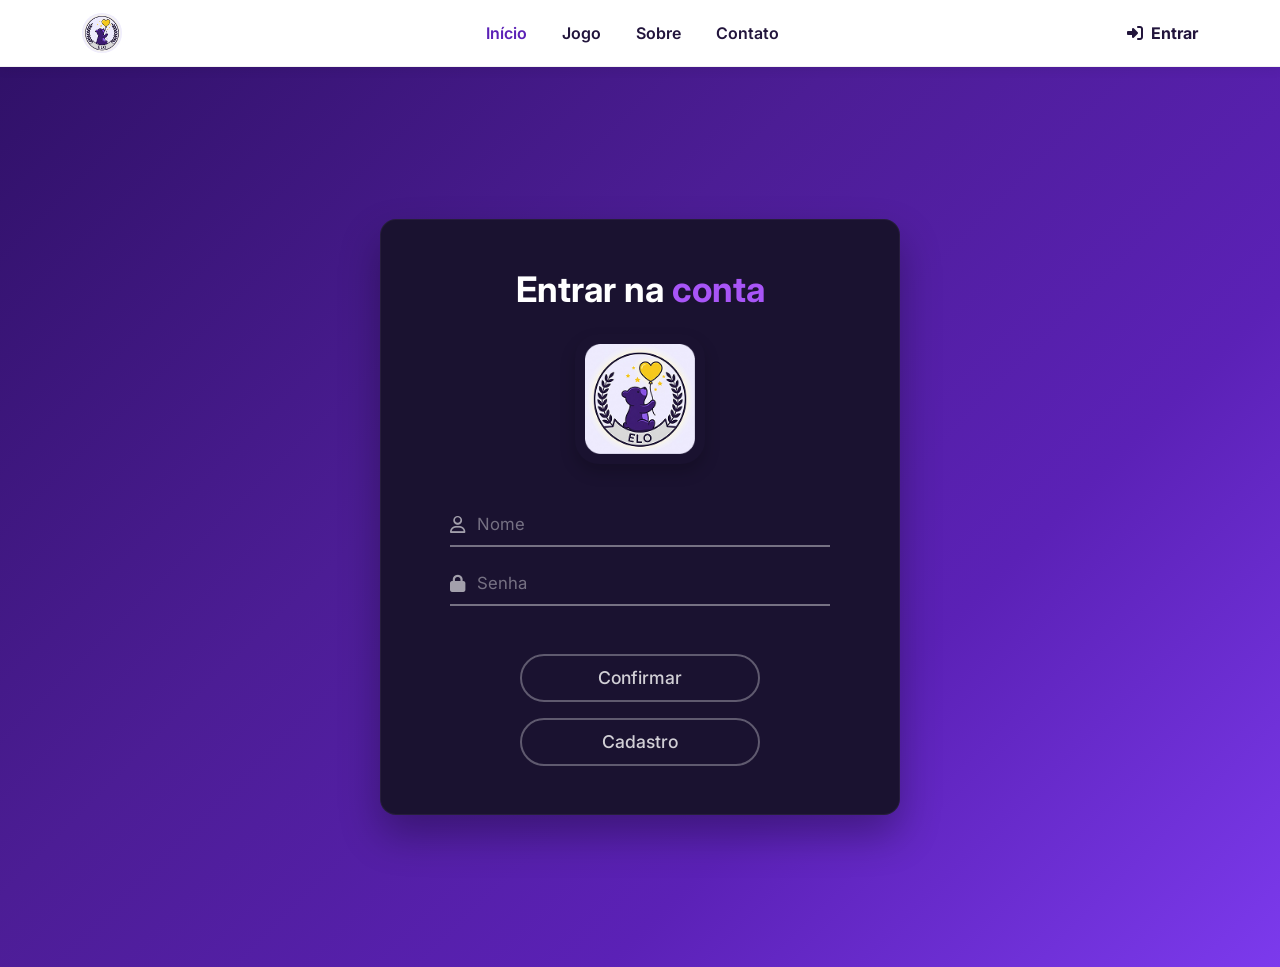
<file: pages/login/index.html>
<!DOCTYPE html>
<html lang="pt-br">

<head>
    <meta charset="UTF-8">
    <meta name="viewport" content="width=device-width, initial-scale=1.0">
    <title>Entrar na Conta - ELO</title>

    <link href="https://cdn.jsdelivr.net/npm/bootstrap@5.3.2/dist/css/bootstrap.min.css" rel="stylesheet">

    <link rel="preconnect" href="https://fonts.googleapis.com">
    <link rel="preconnect" href="https://fonts.gstatic.com" crossorigin>
    <link href="https://fonts.googleapis.com/css2?family=Inter:wght@400;500;600;700&display=swap" rel="stylesheet">
    
    <link rel="stylesheet" href="https://cdnjs.cloudflare.com/ajax/libs/font-awesome/6.4.0/css/all.min.css">

    <link rel="stylesheet" href="../../assets/css/styleLogin.css">
</head>

<body class="login-body">

    <header class="navbar navbar-expand-lg bg-white sticky-top">
        <div class="container navbar-container">
            <a class="navbar-brand logo-placeholder" href="/index.html">
                <img src="../../assets/img/logo.png" alt="Logo do ELO" class="img-fluid rounded-circle" style="width: 40px; height: 40px; object-fit: cover;">
            </a>
            
            <nav class="d-none d-md-flex align-items-center mx-auto">
                <ul class="nav-links">
                    <li><a href="../../index.html" class="active">Início</a></li>
                    <li><a href="../jogos/jogos.html">Jogo</a></li>
                    <li><a href="../sobre.html">Sobre</a></li>
                    <li><a href="../contato.html">Contato</a></li>
                </ul>
            </nav>
            
            <a href="index.html" class="btn-entrar">
                <i class="fa-solid fa-right-to-bracket"></i>Entrar
            </a>
        </div>
    </header>

    <div class="container min-vh-100 d-flex align-items-center justify-content-center p-3">
        
        <div class="login-box text-center p-4 p-sm-5 rounded-4 position-relative">
            
            <h1 class="login-title mb-4">Entrar na <span class="highlight-purple-light">conta</span></h1>
            
            <div class="logo-container mx-auto mb-5">
                <img src="../../assets/img/logo.png" alt="Logo do ELO" class="img-fluid logo-img w-100">
            </div>
            
            <form class="mx-auto form-container">
                
                <div class="input-group-custom mb-4 d-flex align-items-center">
                    <i class="fa-regular fa-user input-icon"></i>
                    <input type="text" placeholder="Nome" class="form-input-line w-100" required>
                </div>
                
                <div class="input-group-custom mb-5 d-flex align-items-center">
                    <i class="fa-solid fa-lock input-icon"></i>
                    <input type="password" placeholder="Senha" class="form-input-line w-100" required>
                </div>
                
                <div class="d-flex flex-column gap-3 align-items-center mt-4">
                    <button type="submit" class="btn-login-action btn-confirmar">Confirmar</button>
                    <a href="cadastro/cadastro.html" class="btn-login-action btn-cadastro text-decoration-none d-flex align-items-center justify-content-center">Cadastro</a>
                </div>
                
            </form>
        </div>
        
    </div>

</body>
</html>
</file>
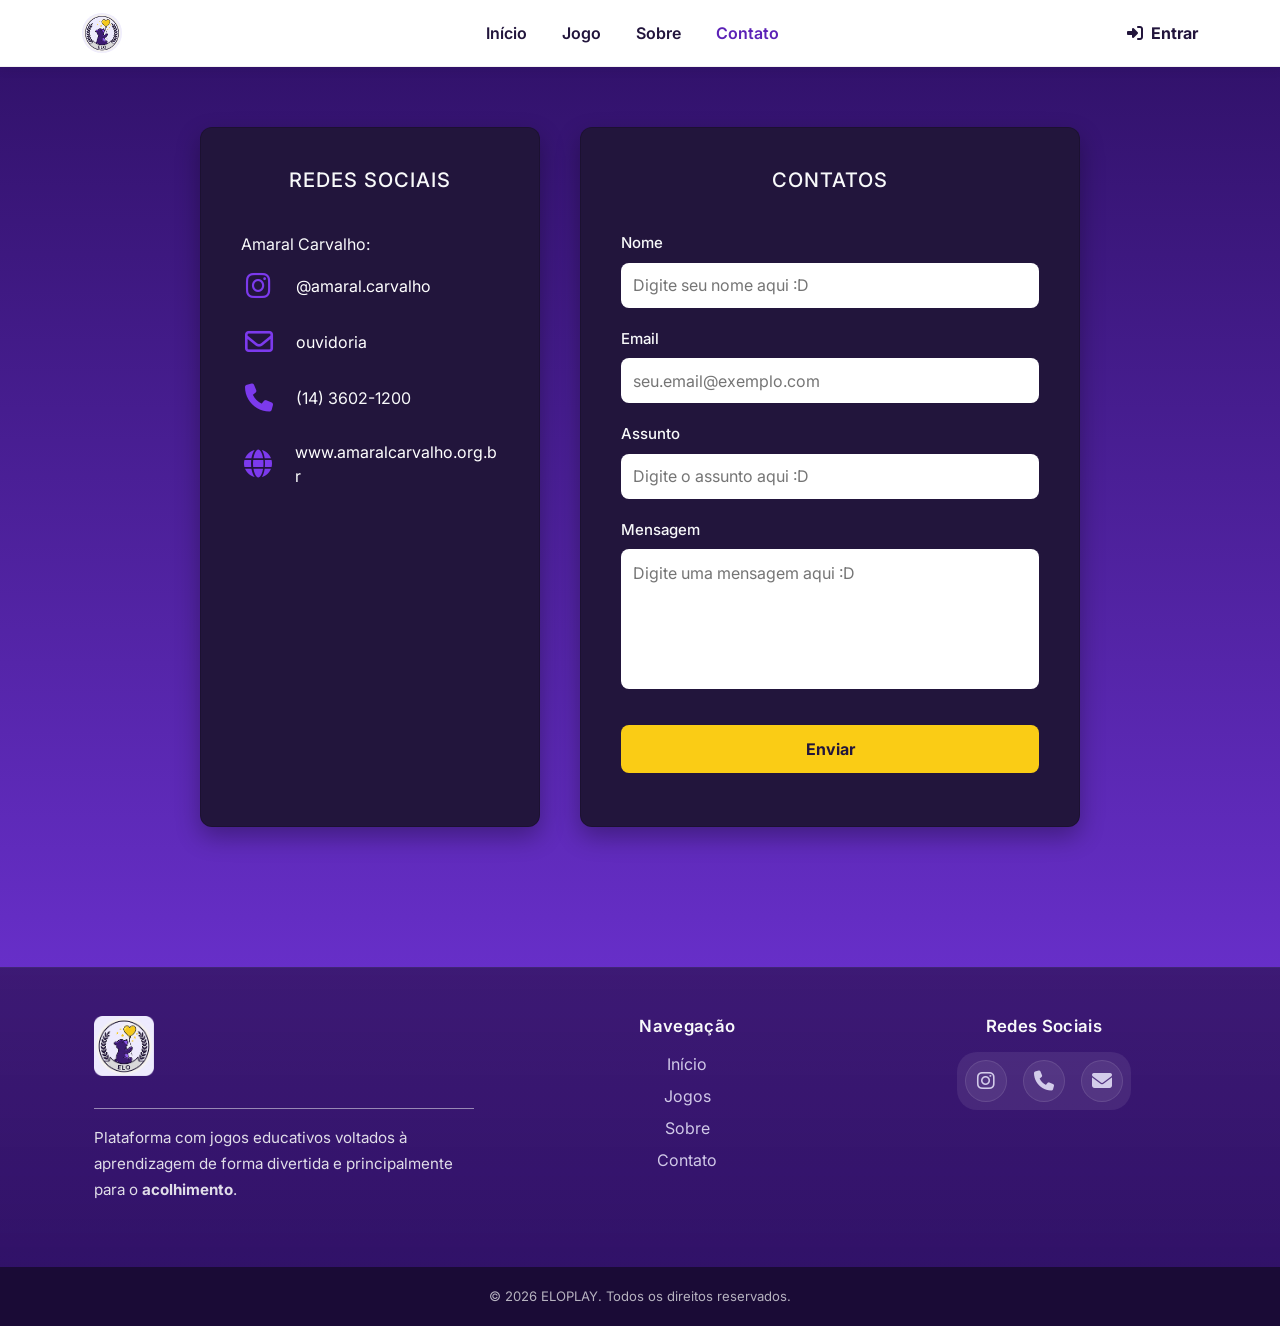
<file: pages/contato.html>
<!DOCTYPE html>
<html lang="pt-BR">

<head>
    <meta charset="UTF-8">
    <meta name="viewport" content="width=device-width, initial-scale=1.0">
    <title>Contato | ELO</title>
    <link href="https://cdn.jsdelivr.net/npm/bootstrap@5.3.2/dist/css/bootstrap.min.css" rel="stylesheet">

    <link rel="apple-touch-icon" sizes="180x180" href="../assets/img/favicon_io/apple-touch-icon.png">
    <link rel="icon" type="image/png" sizes="32x32" href="../assets/img/favicon_io/favicon-32x32.png">
    <link rel="icon" type="image/png" sizes="16x16" href="../assets/img/favicon_io/favicon-16x16.png">
    <link rel="manifest" href="../assets/img/favicon_io/site.webmanifest">

    <link rel="preconnect" href="https://fonts.googleapis.com">
    <link rel="preconnect" href="https://fonts.gstatic.com" crossorigin>
    <link href="https://fonts.googleapis.com/css2?family=Inter:wght@400;500;600;700&display=swap" rel="stylesheet">

    <link rel="stylesheet" href="https://cdnjs.cloudflare.com/ajax/libs/font-awesome/6.4.0/css/all.min.css">
    <link rel="stylesheet" href="../assets/css/stylePrincipal.css">
    <link rel="stylesheet" href="../assets/css/styleContato.css">
</head>

<body>

    <header class="navbar navbar-expand-lg bg-white sticky-top">
        <div class="container navbar-container">
            <a class="navbar-brand logo-placeholder" href="../index.html">
                <img src="../assets/img/logo.png" alt="Logo do ELO" class="img-fluid rounded-circle"
                    style="width: 40px; height: 40px; object-fit: cover;">
            </a>

            <nav class="d-md-flex align-items-center mx-auto">
                <ul class="nav-links">
                    <li><a href="../index.html">Início</a></li>
                    <li><a href="jogos/jogos.html">Jogo</a></li>
                    <li><a href="sobre.html">Sobre</a></li>
                    <li><a href="contato.html" class="active">Contato</a></li>
                </ul>
            </nav>

            <a href="login/index.html" class="btn-entrar">
                <i class="fa-solid fa-right-to-bracket"></i>Entrar
            </a>
        </div>
    </header>

    <main>

        <section class="card redes-sociais-card text-light">
            <h2>Redes Sociais</h2>
            <p>Amaral Carvalho:</p>

            <div class="rede-item">
                <i class="fa-brands fa-instagram"></i>
                <a href="https://www.instagram.com/amaral.carvalho/" target="_blank" rel="noopener">@amaral.carvalho</a>
            </div>

            <div class="rede-item">
                <i class="fa-regular fa-envelope"></i>
                <a href="mailto:ouvidoria@amaralcarvalho.org.br" target="_blank" rel="noopener">ouvidoria</a>
            </div>

            <div class="rede-item">
                <i class="fa-solid fa-phone"></i>
                <span>(14) 3602-1200</span>
            </div>

            <div class="rede-item">
                <i class="fa-solid fa-globe"></i>
                <a href="https://www.amaralcarvalho.org.br/" target="_blank"
                    rel="noopener">www.amaralcarvalho.org.br</a>
            </div>
        </section>

        <section class="card contato-card text-light">
            <h2>Contatos</h2>
            <form>
                <div class="form-group">
                    <label for="nome">Nome</label>
                    <input type="text" id="nome" name="nome" placeholder="Digite seu nome aqui :D" required>
                </div>

                <div class="form-group">
                    <label for="email">Email</label>
                    <input type="email" id="email" name="email" placeholder="seu.email@exemplo.com" required>
                </div>

                <div class="form-group">
                    <label for="assunto">Assunto</label>
                    <input type="text" id="assunto" name="assunto" placeholder="Digite o assunto aqui :D" required>
                </div>

                <div class="form-group">
                    <label for="mensagem">Mensagem</label>
                    <textarea id="mensagem" name="mensagem" placeholder="Digite uma mensagem aqui :D" required></textarea>
                </div>

                <button type="submit" class="btn-enviar">Enviar</button>
            </form>
        </section>

    </main>

    <footer class="text-light pt-5">
        <div class="container">
            <div class="row gy-4 align-items-start footer-grid mb-5">
                <div class="col-12 col-md-4 footer-brand px-3 px-md-0">
                    <img src="../assets/img/logo.png" alt="Logo do ELO" class="img-fluid mb-3"
                        style="width: 60px; height: 60px; object-fit: cover;">
                    <hr class="border-light opacity-50">
                    <p>Plataforma com jogos educativos voltados à aprendizagem de forma divertida e principalmente para
                        o <strong>acolhimento</strong>.</p>
                </div>

                <div class="col-12 col-sm-6 col-md-3 footer-links footer-column text-center">
                    <h4 class="h5 mb-3">Navegação</h4>
                    <div class="d-flex flex-column gap-2">
                        <a href="../index.html" class="text-hover-white">Início</a>
                        <a href="jogos/jogos.html" class="text-hover-white">Jogos</a>
                        <a href="sobre.html" class="text-hover-white">Sobre</a>
                        <a href="contato.html" class="text-hover-white">Contato</a>
                    </div>
                </div>

                <div class="col-12 col-sm-6 col-md-3 footer-contato footer-column text-center">
                    <h4 class="h5 mb-3">Redes Sociais</h4>
                    <div class="footer-icons d-flex justify-content-center gap-3 fs-5">
                        <a href="#" class="footer-social-icon text-hover-white" aria-label="Instagram"><i
                                class="fa-brands fa-instagram"></i></a>
                        <a href="#" class="footer-social-icon text-hover-white" aria-label="Telefone"><i
                                class="fa-solid fa-phone"></i></a>
                        <a href="#" class="footer-social-icon text-hover-white" aria-label="E-mail"><i
                                class="fa-solid fa-envelope"></i></a>
                    </div>
                </div>
            </div>
        </div>

        <div class="down-footer">
            <div class="container">
                <div class="row">
                    <div class="col-12 text-center footer-bottom">
                        <p class="mb-0">&copy; 2026 ELOPLAY. Todos os direitos reservados.</p>
                    </div>
                </div>
            </div>
        </div>
    </footer>

</body>

</html>
</file>
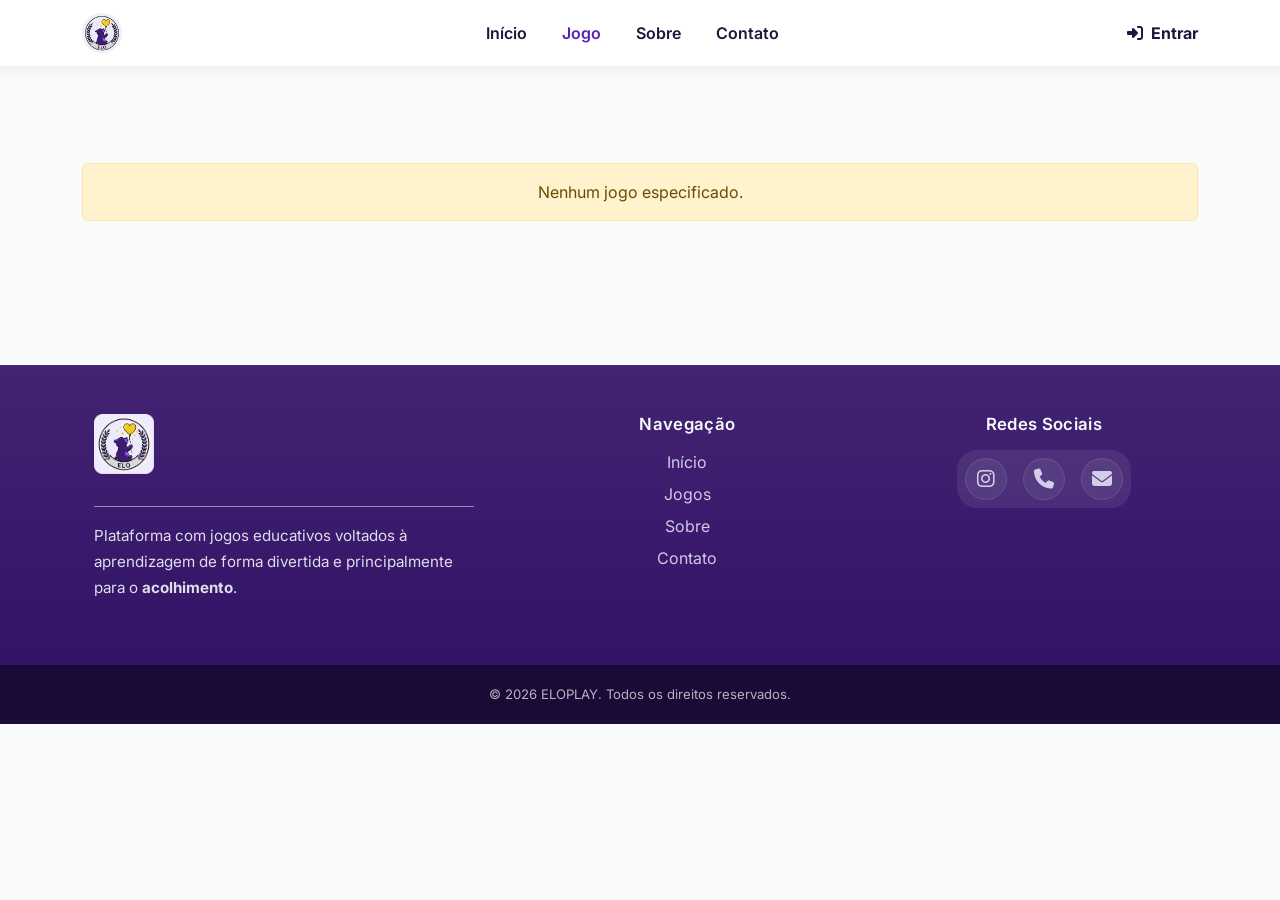
<file: pages/jogos/descricao.html>
<!DOCTYPE html>
<html lang="pt-br">

<head>
    <meta charset="UTF-8">
    <meta name="viewport" content="width=device-width, initial-scale=1.0">
    <title>Descrição do Jogo | ELO</title>

    <link rel="apple-touch-icon" sizes="180x180" href="../../assets/img/favicon_io/apple-touch-icon.png">
    <link rel="icon" type="image/png" sizes="32x32" href="../../assets/img/favicon_io/favicon-32x32.png">
    <link rel="icon" type="image/png" sizes="16x16" href="../../assets/img/favicon_io/favicon-16x16.png">
    <link rel="manifest" href="../../assets/img/favicon_io/site.webmanifest">

    <link href="https://cdn.jsdelivr.net/npm/bootstrap@5.3.2/dist/css/bootstrap.min.css" rel="stylesheet">

    <link rel="stylesheet" href="../../assets/css/styleDescricao.css">
    <link rel="stylesheet" href="../../assets/css/stylePrincipal.css">

    <link rel="preconnect" href="https://fonts.googleapis.com">
    <link href="https://fonts.googleapis.com/css2?family=Inter:wght@400;500;600;700&display=swap" rel="stylesheet">

    <link rel="stylesheet" href="https://cdnjs.cloudflare.com/ajax/libs/font-awesome/6.4.0/css/all.min.css">
</head>

<body>

    <header class="navbar navbar-expand-lg bg-white sticky-top container-fluid">
        <div class="container navbar-container">
            <a class="navbar-brand logo-placeholder" href="../../index.html">
                <img src="../../assets/img/logo.png" alt="Logo do ELO" class="img-fluid rounded-circle"
                    style="width: 40px; height: 40px; object-fit: cover;">
            </a>

            <nav class="d-md-flex align-items-center mx-auto">
                <ul class="nav-links">
                    <li><a href="../../index.html">Início</a></li>
                    <li><a href="jogos.html" class="active">Jogo</a></li>
                    <li><a href="../sobre.html">Sobre</a></li>
                    <li><a href="../contato.html">Contato</a></li>
                </ul>
            </nav>

            <a href="../login/index.html" class="btn-entrar">
                <i class="fa-solid fa-right-to-bracket"></i>Entrar
            </a>
        </div>
    </header>

    <main class="container py-5">

        <section class="hero-jogo">
            <div class="hero-imagem">
                <img id="imagem-jogo" src="../../assets/img/logo.png" alt="Imagem do jogo">
            </div>

            <div class="hero-conteudo">
                <span class="avaliacao" id="avaliacao-jogo"></span>
                <h1 id="nome-jogo"></h1>
                <p class="subtitulo" id="subtitulo-jogo"></p>
                <a href="#" class="btn-jogar" id="btn-jogar">Jogar Agora</a>
            </div>
        </section>

        <section class="informacoes mt-5">
            <div class="info-card">
                <i class="fa-solid fa-child-reaching"></i>
                <h6>Faixa Etária</h6>
                <p id="idade-jogo"></p>
            </div>

            <div class="info-card">
                <i class="fa-regular fa-clock"></i>
                <h6>Duração</h6>
                <p id="duracao-jogo"></p>
            </div>

            <div class="info-card">
                <i class="fa-solid fa-chart-simple"></i>
                <h6>Dificuldade</h6>
                <p id="dificuldade-jogo"></p>
            </div>
        </section>

        <section class="categorias mt-4" id="categorias-jogo"></section>

        <section class="descricao mt-5">
            <h2>Sobre o jogo</h2>
            <p id="descricao-jogo"></p>
        </section>

        <section class="avaliar mt-5">
            <h2>Avalie este jogo</h2>
            <textarea id="avaliacao-texto" placeholder="Compartilhe sua experiência..."></textarea>
            <button class="btn-publicar" type="button">Publicar Avaliação</button>
        </section>

    </main>

    <footer class="text-light pt-5">
        <div class="container">
            <div class="row gy-4 align-items-start footer-grid mb-5">
                <div class="col-12 col-md-4 footer-brand px-3 px-md-0">
                    <img src="../../assets/img/logo.png" alt="Logo do ELO" class="img-fluid mb-3"
                        style="width: 60px; height: 60px; object-fit: cover;">
                    <hr class="border-light opacity-50">
                    <p>Plataforma com jogos educativos voltados à aprendizagem de forma divertida e principalmente para
                        o <strong>acolhimento</strong>.</p>
                </div>

                <div class="col-12 col-sm-6 col-md-3 footer-links footer-column text-center">
                    <h4 class="h5 mb-3">Navegação</h4>
                    <div class="d-flex flex-column gap-2">
                        <a href="../../index.html" class="text-hover-white">Início</a>
                        <a href="jogos.html" class="text-hover-white">Jogos</a>
                        <a href="../sobre.html" class="text-hover-white">Sobre</a>
                        <a href="../contato.html" class="text-hover-white">Contato</a>
                    </div>
                </div>

                <div class="col-12 col-sm-6 col-md-3 footer-contato footer-column text-center">
                    <h4 class="h5 mb-3">Redes Sociais</h4>
                    <div class="footer-icons d-flex justify-content-center gap-3 fs-5">
                        <a href="#" class="footer-social-icon text-hover-white" aria-label="Instagram"><i
                                class="fa-brands fa-instagram"></i></a>
                        <a href="#" class="footer-social-icon text-hover-white" aria-label="Telefone"><i
                                class="fa-solid fa-phone"></i></a>
                        <a href="#" class="footer-social-icon text-hover-white" aria-label="E-mail"><i
                                class="fa-solid fa-envelope"></i></a>
                    </div>
                </div>
            </div>
        </div>

        <div class="down-footer">
            <div class="container">
                <div class="row">
                    <div class="col-12 text-center footer-bottom">
                        <p class="mb-0">&copy; 2026 ELOPLAY. Todos os direitos reservados.</p>
                    </div>
                </div>
            </div>
        </div>
    </footer>

    <script src="https://cdn.jsdelivr.net/npm/bootstrap@5.3.2/dist/js/bootstrap.bundle.min.js"></script>
    <script src="../../assets/js/descricao.js" defer></script>
</body>

</html>
</file>
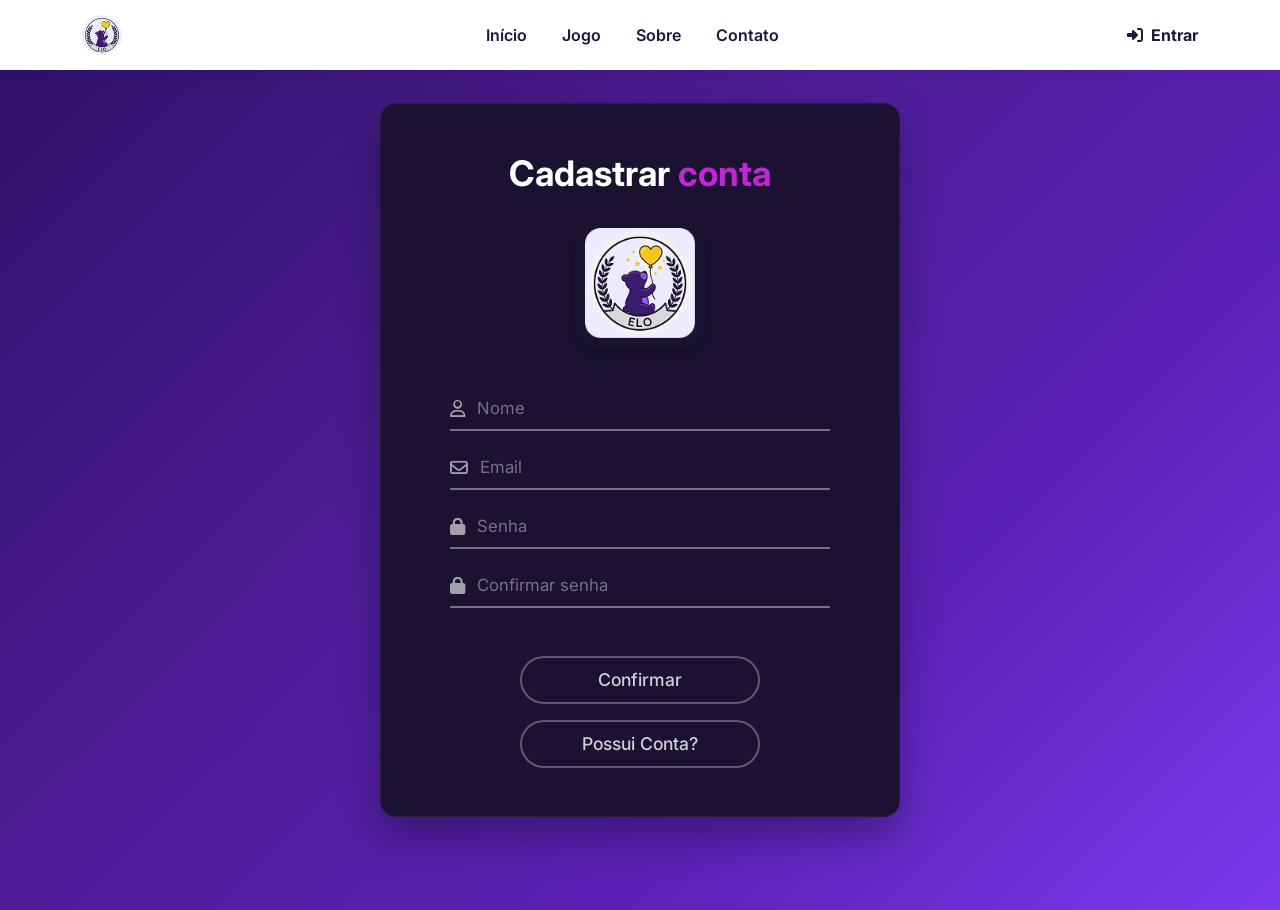
<file: pages/login/cadastro.html>
<!DOCTYPE html>
<html lang="pt-br">

<head>
    <meta charset="UTF-8">
    <meta name="viewport" content="width=device-width, initial-scale=1.0">
    <title>Cadastrar Conta | ELO</title>

    <link href="https://cdn.jsdelivr.net/npm/bootstrap@5.3.2/dist/css/bootstrap.min.css" rel="stylesheet">

    <link rel="preconnect" href="https://fonts.googleapis.com">
    <link rel="preconnect" href="https://fonts.gstatic.com" crossorigin>
    <link href="https://fonts.googleapis.com/css2?family=Inter:wght@400;500;600;700&display=swap" rel="stylesheet">

    <link rel="stylesheet" href="https://cdnjs.cloudflare.com/ajax/libs/font-awesome/6.4.0/css/all.min.css">

    <link rel="stylesheet" href="../../assets/css/styleCadastro.css">
</head>

<body class="login-body">

    <header class="navbar navbar-expand-lg bg-white sticky-top">
        <div class="container navbar-container">
            <a class="navbar-brand logo-placeholder" href="../../index.html">
                <img src="../../assets/img/logo.png" alt="Logo do ELO" class="img-fluid rounded-circle"
                    style="width: 40px; height: 40px; object-fit: cover;">
            </a>

            <nav class="d-none d-md-flex align-items-center mx-auto">
                <ul class="nav-links">
                    <li><a href="../../index.html">Início</a></li>
                    <li><a href="../jogos/jogos.html">Jogo</a></li>
                    <li><a href="../sobre.html">Sobre</a></li>
                    <li><a href="../contato.html">Contato</a></li>
                </ul>
            </nav>

            <a href="index.html" class="btn-entrar">
                <i class="fa-solid fa-right-to-bracket"></i>Entrar
            </a>
        </div>
    </header>

    <div class="container min-vh-100 d-flex align-items-center justify-content-center p-3" style="margin-top: -60px;">

        <div class="login-box text-center p-4 p-sm-5 rounded-4 position-relative">

            <h1 class="login-title mb-4">Cadastrar <span class="highlight-magenta">conta</span></h1>

            <div class="logo-container mx-auto mb-5">
                <img src="../../assets/img/logo.png" alt="Logo do ELO" class="img-fluid logo-img w-100">
            </div>

            <form class="mx-auto form-container">
                <div class="input-group-custom mb-4 d-flex align-items-center">
                    <i class="fa-regular fa-user input-icon"></i>
                    <input type="text" name="nome" placeholder="Nome" class="form-input-line w-100" required>
                </div>

                <div class="input-group-custom mb-4 d-flex align-items-center">
                    <i class="fa-regular fa-envelope input-icon"></i>
                    <input type="email" name="email" placeholder="Email" class="form-input-line w-100" required>
                </div>

                <div class="input-group-custom mb-4 d-flex align-items-center">
                    <i class="fa-solid fa-lock input-icon"></i>
                    <input type="password" name="senha" placeholder="Senha" class="form-input-line w-100" required
                        minlength="6">
                </div>

                <div class="input-group-custom mb-5 d-flex align-items-center">
                    <i class="fa-solid fa-lock input-icon"></i>
                    <input type="password" name="confirmar-senha" placeholder="Confirmar senha"
                        class="form-input-line w-100" required minlength="6">
                </div>

                <div class="d-flex flex-column gap-3 align-items-center mt-4">
                    <button type="submit" class="btn-login-action btn-confirmar">Confirmar</button>
                    <a href="index.html"
                        class="btn-login-action btn-possui-conta text-decoration-none d-flex align-items-center justify-content-center">Possui
                        Conta?</a>
                </div>
            </form>
        </div>

    </div>

</body>

</html>
</file>
<file: assets/css/styleLogin.css>
/* --- CONFIGURAÇÕES GERAIS --- */
* {
    margin: 0;
    padding: 0;
    box-sizing: border-box;
    font-family: 'Inter', sans-serif;
}

/* --- NAVBAR --- */
header {
    box-shadow: 0 4px 10px rgba(0, 0, 0, 0.05);
    border-bottom: 1px solid rgba(0, 0, 0, 0.05);
}

.navbar-container {
    display: flex;
    justify-content: space-between;
    align-items: center;
}

.nav-links {
    display: flex;
    list-style: none;
    gap: 35px;
    margin: 0;
    padding: 0;
}

.nav-links li a {
    text-decoration: none;
    color: #22153C;
    font-weight: 600;
    font-size: 16px;
    transition: color 0.2s ease;
    padding: 8px 0;
}

.nav-links li a:hover,
.nav-links li a.active {
    color: #5B21B6;
}

.btn-entrar {
    display: flex;
    align-items: center;
    gap: 8px;
    text-decoration: none;
    color: #22153C;
    font-weight: 700;
    font-size: 16px;
    transition: transform 0.2s ease;
}

.btn-entrar:hover {
    color: #5B21B6;
    transform: translateY(-1px);
}

/* --- FUNDO DEGRADÊ --- */
.login-body {
    background: linear-gradient(135deg, #2E1065 0%, #4C1D95 40%, #5B21B6 70%, #7C3AED 100%);
    min-height: 100vh;
    overflow-x: hidden;
}

/* --- CAIXA --- */
.login-box {
    background-color: #1A1230;
    width: 100%;
    max-width: 520px;
    border: 1px solid rgba(255, 255, 255, 0.05);
    box-shadow: 0 20px 40px rgba(0, 0, 0, 0.3);
}

.login-title {
    color: #FFFFFF;
    font-size: 2.2rem;
    font-weight: 700;
}

.highlight-purple-light {
    color: #A855F7;
}

.logo-container {
    width: 130px;
    height: 130px;
    border-radius: 24px;
    display: flex;
    align-items: center;
    justify-content: center;
    padding: 10px;
    box-shadow: 0 8px 16px rgba(0, 0, 0, 0.2);
}

.logo-img {
    max-height: 100%;
    object-fit: contain;
}

.form-container {
    max-width: 380px;
}

/* --- INPUTS --- */
.input-group-custom {
    position: relative;
    border-bottom: 2px solid rgba(255, 255, 255, 0.4);
    padding-bottom: 8px;
    transition: border-color 0.3s ease;
}

.input-group-custom:focus-within {
    border-color: #A855F7;
}

.input-icon {
    color: rgba(255, 255, 255, 0.6);
    font-size: 1.1rem;
    margin-right: 12px;
}

.input-group-custom:focus-within .input-icon {
    color: #A855F7;
}

.form-input-line {
    background: none;
    border: none;
    outline: none;
    color: #FFFFFF;
    font-size: 1.05rem;
}

.form-input-line::placeholder {
    color: rgba(255, 255, 255, 0.4);
}

/* --- BOTÕES --- */
.btn-login-action {
    width: 100%;
    max-width: 240px;
    height: 48px;
    border-radius: 25px;
    font-weight: 500;
    font-size: 1.1rem;
    transition: all 0.3s ease;
    background: transparent;
}

.btn-confirmar,
.btn-cadastro {
    border: 2px solid rgba(255, 255, 255, 0.3);
    color: rgba(255, 255, 255, 0.8);
}

.btn-confirmar:hover,
.btn-cadastro:hover {
    background-color: rgba(255, 255, 255, 0.1);
    border-color: #FFFFFF;
    color: #FFFFFF;
}
</file>
<file: assets/css/stylePrincipal.css>
/* --- CONFIGURAÇÕES GERAIS --- */
* {
    margin: 0;
    padding: 0;
    box-sizing: border-box;
    font-family: 'Inter', sans-serif;
}

body {
    background-color: #F8FAFC;
    color: #22153C;
    overflow-x: hidden;
}

h1, h2, h3, h4, h5, h6 {
    font-weight: 700;
}

/* --- NAVBAR --- */
header {
    box-shadow: 0 4px 10px rgba(0, 0, 0, 0.05);
    border-bottom: 1px solid rgba(0, 0, 0, 0.05);
}

.navbar-container {
    display: flex;
    justify-content: space-between;
    align-items: center;
}

.nav-links {
    display: flex;
    list-style: none;
    gap: 35px;
    margin: 0;
    padding: 0;
}

.nav-links li a {
    text-decoration: none;
    color: #22153C;
    font-weight: 600;
    font-size: 16px;
    transition: color 0.2s ease;
    padding: 8px 0;
}

.nav-links li a:hover,
.nav-links li a.active {
    color: #5B21B6;
}

.texto {
    color: #5B21B6;
}

.btn-entrar {
    display: flex;
    align-items: center;
    gap: 8px;
    text-decoration: none;
    color: #22153C;
    font-weight: 700;
    font-size: 16px;
    transition: transform 0.2s ease;
}

.btn-entrar:hover {
    color: #5B21B6;
    transform: translateY(-1px);
}

/* --- BADGES / TAGS --- */
.badge-tag {
    background-color: rgba(251, 191, 36, 0.2);
    color: #FBBF24;
    padding: 8px 16px;
    border-radius: 13px;
    font-weight: 600;
    font-size: 14px;
    display: inline-block;
}

.badge-tag-dark {
    background-color: #E2E8F0;
    color: #22153C;
    padding: 8px 20px;
    border-radius: 12px;
    font-weight: 600;
    font-size: 15px;
    display: inline-block;
}

/* --- HERO --- */
.apresentacao {
    background-color: #1a0b36;
    background-image: url('../img/testesBanner/blurry.jpg');
    background-size: cover;
    position: relative;
    overflow: hidden;
}

.img-fluid {
    border-radius: 6%;
}

.content-hero h1 {
    line-height: 1.15;
    letter-spacing: -1px;
}

.highlight-yellow {
    color: #FACC15;
    font-weight: 600;
}

.img-hero-custom {
    border-radius: 24px;
    box-shadow: 0 20px 40px rgba(0, 0, 0, 0.4);
    transition: transform 0.5s ease;
}

/* --- BOTÕES CUSTOMIZADOS HERO --- */
.btn-warning-custom {
    background-color: #FBBF24;
    color: #22153C;
    font-weight: 700;
    padding: 14px 32px;
    border-radius: 12px;
    border: none;
    box-shadow: 0 4px 20px rgba(251, 191, 36, 0.25);
    transition: all 0.3s cubic-bezier(0.16, 1, 0.3, 1);
}

.btn-warning-custom:hover {
    background-color: #F59E0B;
    box-shadow: 0 8px 28px rgba(251, 191, 36, 0.45);
}

.btn-outline-light-custom {
    background-color: rgba(255, 255, 255, 0.08);
    color: #FFFFFF;
    font-weight: 600;
    padding: 14px 32px;
    border-radius: 12px;
    border: 1px solid rgba(255, 255, 255, 0.25);
    transition: all 0.3s ease;
}

.btn-outline-light-custom:hover {
    background-color: #FFFFFF;
    color: #1a0b36;
}

/* --- PROPOSTA DO PROJETO --- */
.section-light {
    background-color: #F1F5F9;
}

.section-title {
    color: #4C1D95;
    font-size: 2rem;
    max-width: 500px;
    margin: 0 auto;
}

.card-proposta {
    background-color: #E2E8F0 !important;
    border-radius: 16px !important;
    transition: transform 0.3s ease, box-shadow 0.3s ease;
}

.card-proposta:hover {
    transform: scale(1.05);
    box-shadow: 0 10px 20px rgba(0, 0, 0, 0.05) !important;
}

.card-proposta .icon-box {
    font-size: 2rem;
    color: #22153C;
}

/* --- QUEM SOMOS --- */
.section-ultra-light {
    background-color: #FAFAFA;
}

.card-hospital-featured {
    background: linear-gradient(180deg, #4C1D95 0%, #2E1065 100%);
    min-height: 280px;
    display: flex;
    flex-direction: column;
    justify-content: center;
}

.hospital-icon-circle {
    width: 60px;
    height: 60px;
    background-color: #ECE9FE;
    border-radius: 12px;
    display: flex;
    align-items: center;
    justify-content: center;
    font-size: 1.8rem;
}

.text-purple {
    color: #4C1D95;
}

.title-purple-dark {
    color: #4C1D95;
    font-size: 1.8rem;
}

.text-description p {
    font-size: 1.05rem;
    line-height: 1.6;
}

/* --- JOGOS EM DESTAQUE --- */
.border-top-divider {
    border-top: 1px solid #E2E8F0;
}

.btn-outline-purple-action {
    border: 2px solid #4C1D95;
    color: #4C1D95;
    font-weight: 700;
    border-radius: 20px;
    padding: 8px 20px;
    transition: all 0.2s ease;
}

.btn-outline-purple-action:hover {
    background-color: #4C1D95;
    color: #FFFFFF;
}

/* --- SWIPER --- */
.swiper {
    overflow: hidden;
    max-width: 1200px;
    margin: 0 auto 55px;
    padding: 0 8px;
}

.card-list .card-item {
    color: #22153C;
    user-select: none;
    max-width: 400px;
    padding: 24px;
    display: flex;
    flex-direction: column;
    align-items: center;
    justify-content: center;
    border-radius: 24px;
    background: linear-gradient(180deg, #ffffff 0%, #f3efff 100%);
    border: 1px solid #e5defa;
    box-shadow: 0 12px 24px rgba(33, 19, 61, 0.10);
    text-align: center;
}

.card-list .card-item .user-image {
    width: 100%;
    max-width: 180px;
    aspect-ratio: 1 / 1;
    border-radius: 18px;
    object-fit: cover;
}

.jogos-destaque .card-image-area {
    position: relative;
    width: 100%;
    height: 160px;
    border-radius: 18px;
    overflow: hidden;
}

.jogos-destaque .placeholder-bg {
    background: linear-gradient(135deg, #2E1065 0%, #5B21B6 100%);
    display: flex;
    justify-content: center;
    align-items: center;
}

.jogos-destaque .joystick-icon {
    font-size: 42px;
    color: #ffffff;
}

.jogos-destaque .rating {
    position: absolute;
    right: 10px;
    bottom: 10px;
    background: rgba(0, 0, 0, 0.45);
    color: #fff;
    padding: 4px 10px;
    border-radius: 999px;
    font-size: 12px;
}

.card-list .card-item .card-title-slider {
    font-size: 1.05rem;
    color: #22153C;
    margin: 14px 0 8px;
}

.card-list .card-item .user-profession {
    font-size: 0.98rem;
    color: #4b5563;
    font-weight: 500;
    margin: 0 0 18px;
}

.card-list .card-item .message-button {
    font-size: 1rem;
    padding: 10px 24px;
    color: #ffffff;
    border-radius: 999px;
    font-weight: 600;
    cursor: pointer;
    background: linear-gradient(135deg, #5B21B6 0%, #7C3AED 100%);
    border: 1px solid transparent;
    transition: transform 0.2s ease, box-shadow 0.2s ease;
    text-decoration: none;
}

.card-list .card-item .message-button:hover {
    transform: translateY(-1px);
    box-shadow: 0 8px 18px rgba(91, 33, 182, 0.25);
    color: #fff;
}

.swiper .swiper-pagination-bullet {
    background: #5B21B6;
    height: 10px;
    width: 10px;
}

.swiper-controls {
    position: relative;
    z-index: 2;
}

.swiper-button-prev,
.swiper-button-next {
    color: #5B21B6;
    width: 42px;
    height: 42px;
    border-radius: 999px;
    background: #fff;
    box-shadow: 0 8px 18px rgba(33, 19, 61, 0.12);
}

.swiper-button-prev::after,
.swiper-button-next::after {
    font-size: 1rem;
    font-weight: 700;
}

/* imagens específicas do carrossel */
.card-item:nth-child(1) .placeholder-bg {
    background-image: url('../img/desenho.png');
    background-size: cover;
    background-position: center;
}

.card-item:nth-child(2) .placeholder-bg {
    background-image: url('../img/game2.png');
    background-size: cover;
    background-position: center;
}

@media (max-width: 768px) {
    .swiper {
        margin-bottom: 30px;
    }

    .card-list .card-item {
        padding: 18px;
    }

    .card-list .card-item .message-button {
        width: 100%;
    }
}

/* --- RODAPÉ --- */
footer {
    background: linear-gradient(180deg, rgba(56, 23, 107, 0.95) 0%, #2E1065 100%);
    border-top: 1px solid rgba(236, 233, 254, 0.12);
    margin-top: 80px;
    color: #ECE9FE;
}

.footer-grid {
    justify-content: space-between;
    align-items: flex-start;
    gap: 1rem 1.5rem;
}

.footer-column {
    display: flex;
    flex-direction: column;
    align-items: center;
    text-align: center;
}

.footer-brand {
    max-width: 380px;
}

.footer-brand p {
    opacity: 0.88;
    line-height: 1.7;
    font-size: 0.95rem;
}

.footer-links h4,
.footer-contato h4 {
    margin-bottom: 12px;
    font-size: 1.05rem;
    font-weight: 600;
    letter-spacing: 0.02em;
    text-align: center;
}

.footer-links a,
.footer-contato a {
    color: #ECE9FE;
    text-decoration: none;
    opacity: 0.85;
    transition: transform 0.25s ease, opacity 0.25s ease, color 0.25s ease;
}

@media (min-width: 768px) {
    .footer-grid {
        justify-content: space-around;
    }

    .footer-column {
        align-items: center;
    }
}

.footer-links a:hover,
.footer-contato a:hover {
    opacity: 1;
    color: #fff;
}

.footer-icons {
    background-color: rgba(255, 255, 255, 0.08);
    padding: 8px;
    border-radius: 20px;
}

.footer-social-icon {
    width: 42px;
    height: 42px;
    display: grid;
    place-items: center;
    border-radius: 999px;
    background: rgba(255, 255, 255, 0.08);
    border: 1px solid rgba(255, 255, 255, 0.12);
}

.footer-social-icon:hover {
    background: rgba(255, 255, 255, 0.14);
}

.down-footer {
    width: 100%;
    padding: 20px 0;
    background-color: #1a0b36;
}

.footer-bottom p {
    font-size: 0.82rem;
    opacity: 0.7;
    margin: 0;
}
</file>
<file: assets/css/styleContato.css>
* {
    margin: 0;
    padding: 0;
    box-sizing: border-box;
    font-family: 'Inter', sans-serif;
}

body {
    background: linear-gradient(180deg, #2E1065 0%, #7C3AED 100%);
    min-height: 100vh;
    display: flex;
    flex-direction: column;
    color: #FFFFFF;
}

/* --- NAVBAR --- */
header {
    box-shadow: 0 4px 10px rgba(0, 0, 0, 0.05);
    border-bottom: 1px solid rgba(0, 0, 0, 0.05);
}

.navbar-container {
    display: flex;
    justify-content: space-between;
    align-items: center;
}

.nav-links {
    display: flex;
    list-style: none;
    gap: 35px;
    margin: 0;
    padding: 0;
}

.nav-links li a {
    text-decoration: none;
    color: #22153C;
    font-weight: 600;
    font-size: 16px;
    transition: color 0.2s ease;
    padding: 8px 0;
}

.nav-links li a:hover,
.nav-links li a.active {
    color: #5B21B6;
}

.btn-entrar {
    display: flex;
    align-items: center;
    gap: 8px;
    text-decoration: none;
    color: #22153C;
    font-weight: 700;
    font-size: 16px;
    transition: transform 0.2s ease;
}

.btn-entrar:hover {
    color: #5B21B6;
    transform: translateY(-1px);
}

/* --- CONTEÚDO PRINCIPAL --- */
main {
    flex: 1;
    display: flex;
    justify-content: center;
    align-items: flex-start;
    padding: 60px 20px;
    gap: 40px;
    flex-wrap: wrap;
}

.card {
    background-color: #22153C;
    border-radius: 12px;
    padding: 40px;
    min-height: 700px;
    box-shadow: 0 10px 25px rgba(0, 0, 0, 0.3);
    color: #fff;
}

.card h2 {
    text-transform: uppercase;
    font-size: 20px;
    font-weight: 500;
    letter-spacing: 1px;
    text-align: center;
    margin-bottom: 40px;
}

/* --- REDES SOCIAIS --- */
.redes-sociais-card {
    width: 340px;
}

.rede-item {
    display: flex;
    align-items: center;
    gap: 20px;
    margin-bottom: 28px;
}

.rede-item i {
    font-size: 28px;
    color: #7C3AED;
    width: 35px;
    text-align: center;
}

.rede-item a {
    color: #fff;
    text-decoration: none;
    word-break: break-word;
}

.rede-item a:hover {
    color: #FACC15;
}

/* --- FORMULÁRIO --- */
.contato-card {
    width: 500px;
}

.form-group {
    margin-bottom: 20px;
}

.form-group label {
    display: block;
    font-size: 15px;
    font-weight: 500;
    margin-bottom: 8px;
}

.form-group input,
.form-group textarea {
    width: 100%;
    background-color: #FFFFFF;
    border: none;
    border-radius: 8px;
    padding: 12px;
    font-size: 16px;
    color: #22153C;
    outline: none;
    font-family: inherit;
}

.form-group input {
    height: 45px;
}

.form-group textarea {
    height: 140px;
    resize: none;
}

.btn-enviar {
    width: 100%;
    background-color: #FACC15;
    color: #22153C;
    border: none;
    border-radius: 8px;
    padding: 12px;
    font-size: 16px;
    font-weight: 700;
    cursor: pointer;
    transition: background-color 0.2s;
    margin-top: 10px;
}

.btn-enviar:hover {
    background-color: #E2B600;
}

/* --- FOOTER --- */
footer {
    background: linear-gradient(180deg, rgba(56, 23, 107, 0.9) 0%, #2E1065 100%);
    border-top: 1px solid rgba(236, 233, 254, 0.1);
}

.footer-title {
    font-size: 12px;
    font-weight: 400;
    color: #ECE9FE;
}

/* --- RESPONSIVO --- */
@media (max-width: 900px) {
    main {
        flex-direction: column;
        align-items: center;
    }

    .contato-card,
    .redes-sociais-card {
        width: 100%;
        max-width: 500px;
        min-height: auto;
    }

    .card {
        padding: 30px 20px;
    }
}
</file>
<file: assets/css/styleDescricao.css>
* {
    margin: 0;
    padding: 0;
    box-sizing: border-box;
    font-family: 'Inter', sans-serif;
}

body {
    background: #ECE9FE;
    color: #22153C;
}

/* --- NAVBAR --- */
header {
    box-shadow: 0 4px 10px rgba(0, 0, 0, 0.05);
    border-bottom: 1px solid rgba(0, 0, 0, 0.05);
}

.navbar-container {
    display: flex;
    justify-content: space-between;
    align-items: center;
}

.nav-links {
    display: flex;
    list-style: none;
    gap: 35px;
    margin: 0;
    padding: 0;
}

.nav-links li a {
    text-decoration: none;
    color: #22153C;
    font-weight: 600;
    font-size: 16px;
    transition: color 0.2s ease;
    padding: 8px 0;
}

.nav-links li a:hover,
.nav-links li a.active {
    color: #5B21B6;
}

.btn-entrar {
    display: flex;
    align-items: center;
    gap: 8px;
    text-decoration: none;
    color: #22153C;
    font-weight: 700;
    font-size: 16px;
    transition: transform 0.2s ease;
}

.btn-entrar:hover {
    color: #5B21B6;
    transform: translateY(-1px);
}

/* --- HERO --- */
.hero-jogo {
    background: linear-gradient(135deg, #5314B2, #2E1065);
    border-radius: 24px;
    padding: 50px;
    display: flex;
    gap: 40px;
    align-items: center;
    color: white;
}

.hero-imagem {
    width: 320px;
    height: 220px;
    background: rgba(255, 255, 255, .1);
    border-radius: 20px;
    display: flex;
    justify-content: center;
    align-items: center;
    overflow: hidden;
    flex-shrink: 0;
}

#imagem-jogo {
    width: 100%;
    height: 100%;
    object-fit: cover;
    border-radius: 20px;
}

.hero-imagem i {
    color: white;
    font-size: 90px;
}

.hero-conteudo h1 {
    font-size: 3rem;
    font-weight: 700;
}

.subtitulo {
    max-width: 600px;
    opacity: .9;
}

.avaliacao {
    display: inline-block;
    margin-bottom: 15px;
    color: #FACC15;
    font-weight: 600;
}

.btn-jogar {
    display: inline-block;
    margin-top: 20px;
    border: none;
    background: white;
    color: #5314B2;
    font-weight: 700;
    padding: 12px 30px;
    border-radius: 12px;
    text-decoration: none;
    transition: transform .2s ease, box-shadow .2s ease;
}

.btn-jogar:hover {
    transform: translateY(-2px);
    box-shadow: 0 8px 18px rgba(0, 0, 0, 0.25);
    color: #5314B2;
}

/* --- INFO --- */
.informacoes {
    display: grid;
    grid-template-columns: repeat(3, 1fr);
    gap: 20px;
}

.info-card {
    background: #EBF0FF;
    border-radius: 18px;
    padding: 25px;
    text-align: center;
    box-shadow: 0 6px 15px rgba(0, 0, 0, .08);
}

.info-card i {
    color: #5314B2;
    font-size: 25px;
    margin-bottom: 10px;
}

.info-card h6 {
    margin-bottom: 6px;
    font-weight: 700;
}

.info-card p {
    margin: 0;
}

/* --- TAGS --- */
.categorias {
    display: flex;
    flex-wrap: wrap;
    gap: 10px;
}

.categoria {
    background: rgba(83, 20, 178, .1);
    color: #5314B2;
    padding: 8px 16px;
    border-radius: 999px;
    font-weight: 600;
}

/* --- DESCRIÇÃO / AVALIAR --- */
.descricao,
.avaliar {
    background: white;
    border-radius: 20px;
    padding: 30px;
    box-shadow: 0 6px 15px rgba(0, 0, 0, .06);
    color: #22153C;
}

.avaliar textarea {
    width: 100%;
    min-height: 120px;
    border: 1px solid #ddd;
    border-radius: 12px;
    padding: 15px;
    resize: none;
    font-family: inherit;
}

.btn-publicar {
    margin-top: 15px;
    background: #5314B2;
    color: white;
    border: none;
    padding: 12px 25px;
    border-radius: 12px;
    cursor: pointer;
}

/* --- FOOTER --- */
footer {
    margin-top: 60px;
    background: linear-gradient(180deg, rgba(56, 23, 107, .9), #2E1065);
    color: #ECE9FE;
}

.footer-title {
    color: #ECE9FE;
    font-size: 12px;
}

/* --- RESPONSIVO --- */
@media (max-width: 768px) {
    .hero-jogo {
        flex-direction: column;
        text-align: center;
        padding: 30px 20px;
    }

    .hero-imagem {
        width: 100%;
    }

    .informacoes {
        grid-template-columns: 1fr;
    }

    .hero-conteudo h1 {
        font-size: 2.2rem;
    }
}
</file>
<file: assets/css/styleCadastro.css>
/* --- CONFIGURAÇÕES GERAIS --- */
* {
    margin: 0;
    padding: 0;
    box-sizing: border-box;
    font-family: 'Inter', sans-serif;
}

/* --- NAVBAR --- */
header {
    box-shadow: 0 4px 10px rgba(0, 0, 0, 0.05);
    border-bottom: 1px solid rgba(0, 0, 0, 0.05);
    height: 70px;
}

.navbar-container {
    display: flex;
    align-items: center;
    height: 100%;
}

.nav-links {
    display: flex;
    list-style: none;
    gap: 35px;
    margin: 0;
    padding: 0;
}

.nav-links li a {
    text-decoration: none;
    color: #22153C;
    font-weight: 600;
    font-size: 16px;
    transition: color 0.2s ease;
    padding: 8px 0;
}

.nav-links li a:hover,
.nav-links li a.active {
    color: #5B21B6;
}

/* --- FUNDO DEGRADÊ --- */
.login-body {
    background: linear-gradient(135deg, #2E1065 0%, #4C1D95 40%, #5B21B6 70%, #7C3AED 100%);
    min-height: 100vh;
    overflow-x: hidden;
}

/* --- CAIXA --- */
.login-box {
    background-color: #1A1230;
    width: 100%;
    max-width: 520px;
    border: 1px solid rgba(255, 255, 255, 0.05);
    box-shadow: 0 20px 40px rgba(0, 0, 0, 0.3);
}

.login-title {
    color: #FFFFFF;
    font-size: 2.2rem;
    font-weight: 700;
}

.highlight-magenta {
    color: #C026D3;
}

.logo-container {
    width: 130px;
    height: 130px;
    border-radius: 24px;
    display: flex;
    align-items: center;
    justify-content: center;
    padding: 10px;
    box-shadow: 0 8px 16px rgba(0, 0, 0, 0.2);
}

.logo-img {
    max-height: 100%;
    object-fit: contain;
}

.form-container {
    max-width: 380px;
}

/* --- INPUTS --- */
.input-group-custom {
    position: relative;
    border-bottom: 2px solid rgba(255, 255, 255, 0.4);
    padding-bottom: 8px;
    transition: border-color 0.3s ease;
}

.input-group-custom:focus-within {
    border-color: #C026D3;
}

.input-icon {
    color: rgba(255, 255, 255, 0.6);
    font-size: 1.1rem;
    margin-right: 12px;
}

.input-group-custom:focus-within .input-icon {
    color: #C026D3;
}

.form-input-line {
    background: none;
    border: none;
    outline: none;
    color: #FFFFFF;
    font-size: 1.05rem;
}

.form-input-line::placeholder {
    color: rgba(255, 255, 255, 0.4);
}

/* --- BOTÕES --- */
.btn-login-action {
    width: 100%;
    max-width: 240px;
    height: 48px;
    border-radius: 25px;
    font-weight: 500;
    font-size: 1.1rem;
    transition: all 0.3s ease;
    background: transparent;
}

.btn-confirmar,
.btn-possui-conta {
    border: 2px solid rgba(255, 255, 255, 0.3);
    color: rgba(255, 255, 255, 0.8);
}

.btn-confirmar:hover,
.btn-possui-conta:hover {
    background-color: rgba(255, 255, 255, 0.1);
    border-color: #FFFFFF;
    color: #FFFFFF;
}

.btn-entrar {
    display: flex;
    align-items: center;
    gap: 8px;
    text-decoration: none;
    color: #22153C;
    font-weight: 700;
    font-size: 16px;
    transition: transform 0.2s ease;
}

.btn-entrar:hover {
    color: #5B21B6;
    transform: translateY(-1px);
}
</file>
